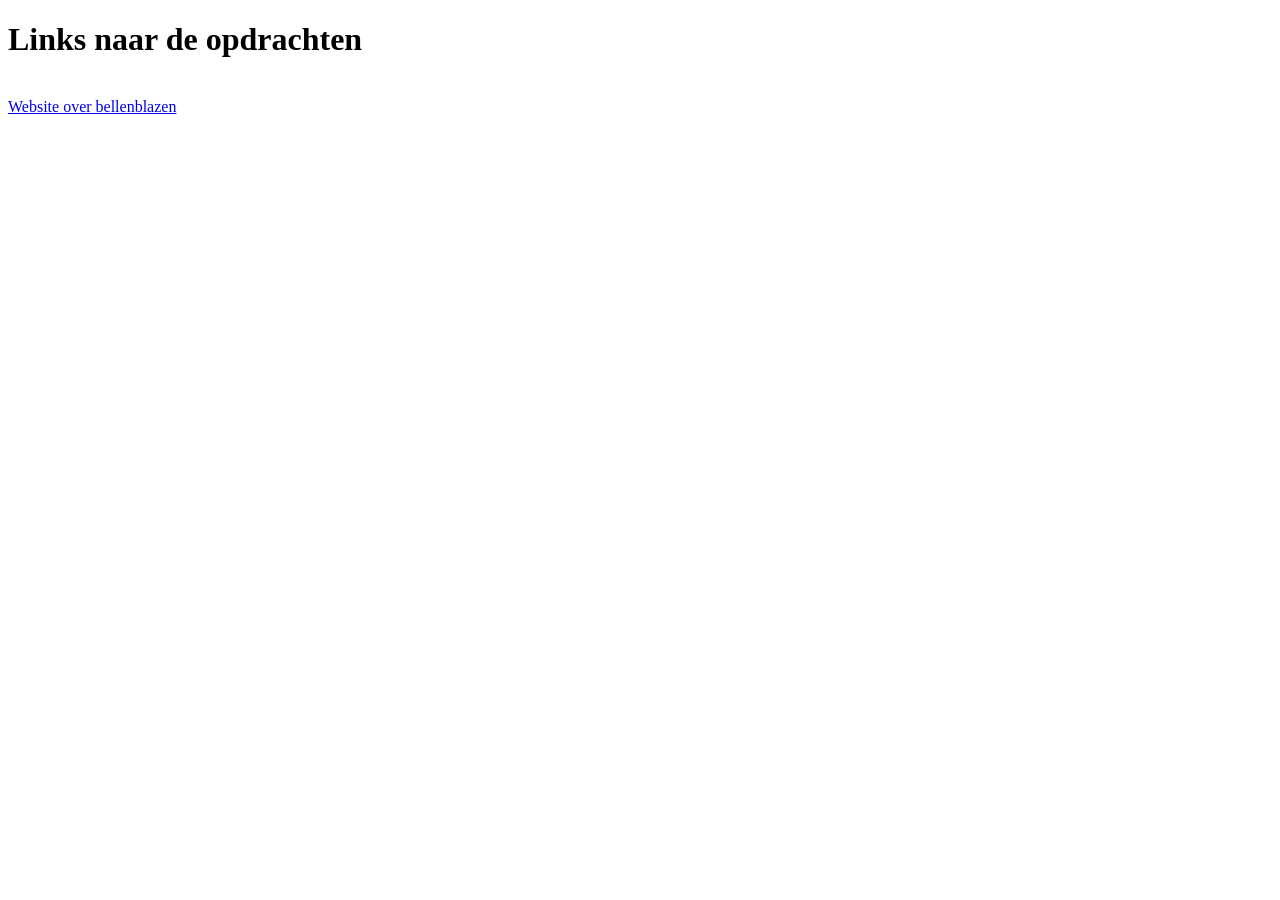
<file: index.html>
<!DOCTYPE html>
<html lang="en">
<head>
    <meta charset="UTF-8">
    <title>Verzamelsite voor HTML/CSS classroom</title>
</head>
<body>
    <h1>Links naar de opdrachten</h1><br>
    <a href="docs/bellen/bellenblazen.html">Website over bellenblazen</a>
</body>
</html>
</file>
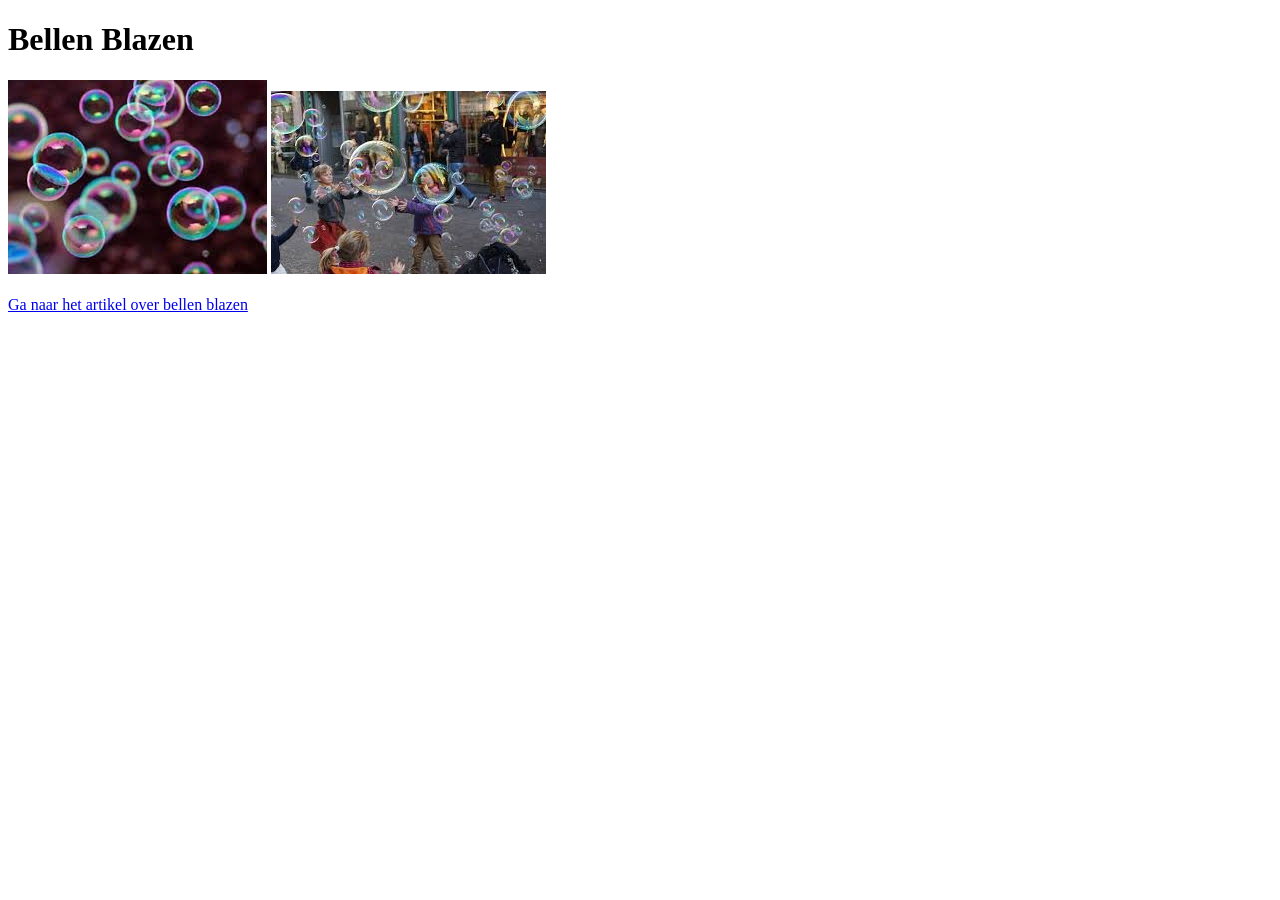
<file: docs/Bellen/index.html>
<!DOCTYPE html>
<html lang="en">
<head>
    <meta charset="UTF-8">
    <title>Bellen Blazen</title>
</head>
<body>
    <h1>Bellen Blazen</h1>
    <img src="IMG/bellen1.jpeg">
    <img src="IMG/bellen2.jpeg">
    <br><br>
    <a href="artikel.html">Ga naar het artikel over bellen blazen</a>
</body>
</html>
</file>
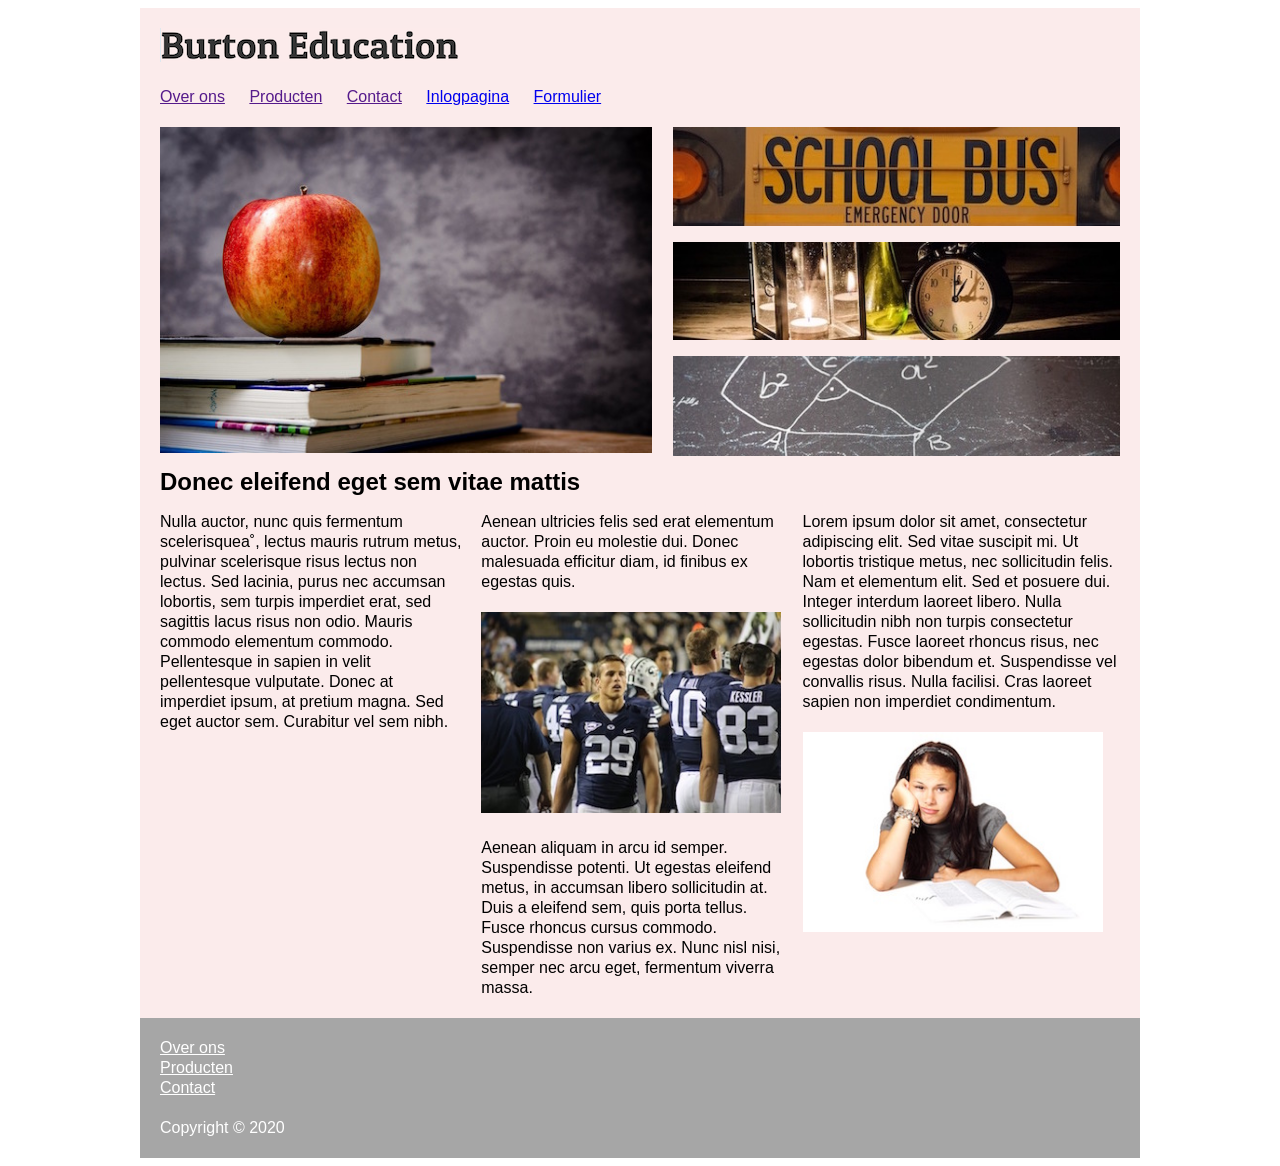
<file: docs/BurtonEducation/index.html>
<!DOCTYPE html>
<html lang="en">
<head>
    <meta charset="UTF-8">
    <title>Burton Education</title>
    <link rel="stylesheet" type="text/css" href="style.css">
</head>
<body>
    <div id="wrapper">
    <header>
        <img src="IMG/burton_logo.png">
    </header>
    <nav>
        <a href="">Over ons</a>
        <a href="">Producten</a>
        <a href="">Contact</a>
        <a href="login.html">Inlogpagina</a>
        <a href="formulier.html">Formulier</a>
    </nav>
    <section class="appel">
        <img class="appel" src="IMG/appel.jpg">
    </section>
    <section class="visuals">
        <img class="visuals" src="IMG/bus.jpg">
        <img class="visuals" src="IMG/desk.jpg">
        <img class="visuals" src="IMG/pythagoras.jpg">
    </section>
    <section class="tekst">
        <h1>Donec eleifend eget sem vitae mattis</h1>
        <article>Nulla auctor, nunc quis fermentum scelerisquea˚, lectus mauris rutrum metus, pulvinar scelerisque risus lectus non lectus. Sed lacinia, purus nec accumsan lobortis, sem turpis imperdiet erat, sed sagittis lacus risus non odio. Mauris commodo elementum commodo. Pellentesque in sapien in velit pellentesque vulputate. Donec at imperdiet ipsum, at pretium magna. Sed eget auctor sem. Curabitur vel sem nibh.</article>
        <article>Aenean ultricies felis sed erat elementum auctor. Proin eu molestie dui. Donec malesuada efficitur diam, id finibus ex egestas quis.<img class="article" src="IMG/football.jpg"> Aenean aliquam in arcu id semper. Suspendisse potenti. Ut egestas eleifend metus, in accumsan libero sollicitudin at. Duis a eleifend sem, quis porta tellus. Fusce rhoncus cursus commodo. Suspendisse non varius ex. Nunc nisl nisi, semper nec arcu eget, fermentum viverra massa.</article>
        <article>Lorem ipsum dolor sit amet, consectetur adipiscing elit. Sed vitae suscipit mi. Ut lobortis tristique metus, nec sollicitudin felis. Nam et elementum elit. Sed et posuere dui. Integer interdum laoreet libero. Nulla sollicitudin nibh non turpis consectetur egestas. Fusce laoreet rhoncus risus, nec egestas dolor bibendum et. Suspendisse vel convallis risus. Nulla facilisi. Cras laoreet sapien non imperdiet condimentum.<img class="article" src="IMG/book.jpg"></article>
    </section>
</div>
    <footer>
        <a href="">Over ons</a><br>
        <a href="">Producten</a><br>
        <a href="">Contact</a><br><br>
        Copyright &copy; 2020
    </footer>
</body>
</html>
</file>
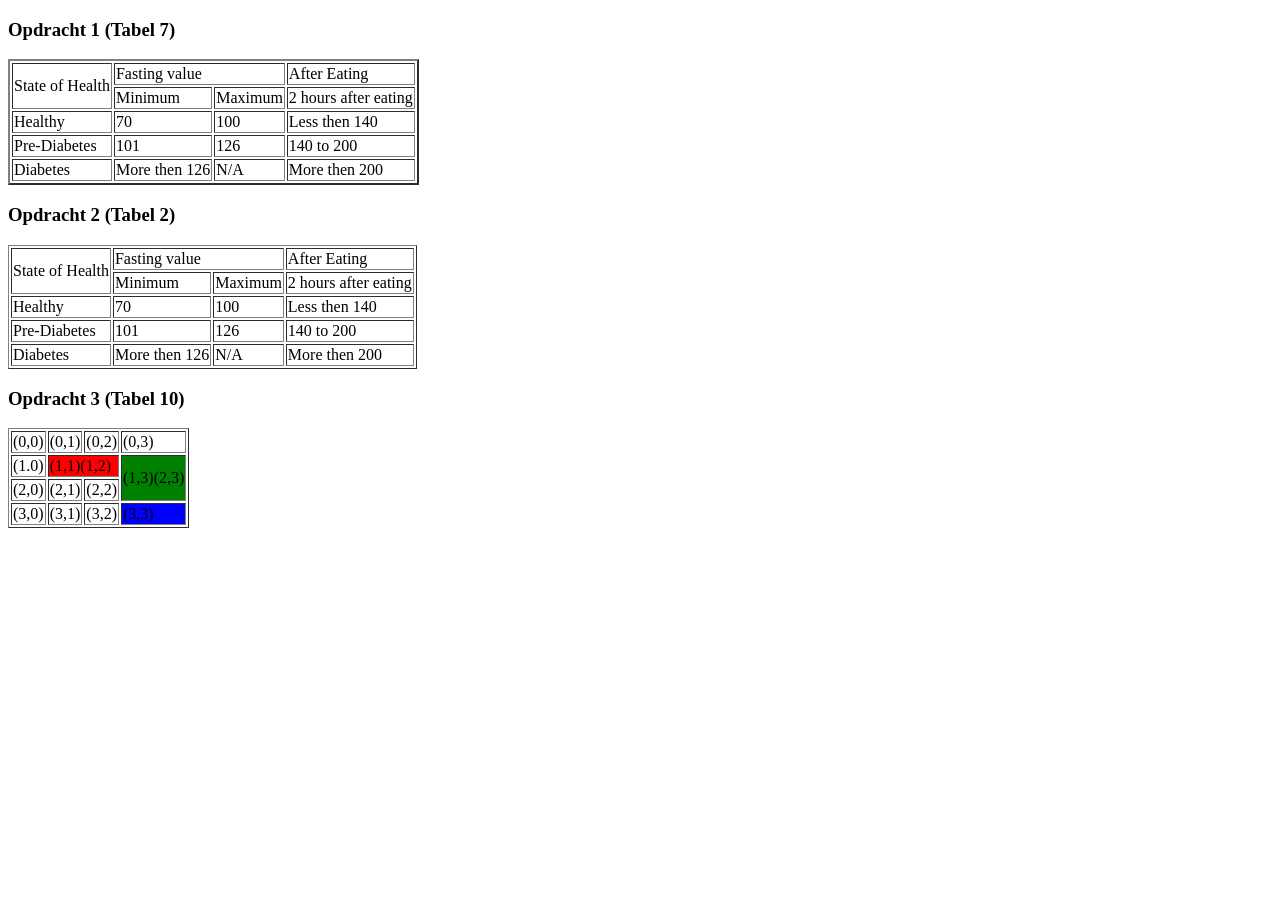
<file: docs/Tabellen/index.html>
<!DOCTYPE html>
<html lang="en">
<head>
    <meta charset="UTF-8">
    <title>Tabellen</title>
</head>
<body>
    <h3>Opdracht 1 (Tabel 7)</h3>
    <table border="2">
        <tr>
            <td rowspan="2">State of Health</td>
            <td colspan="2">Fasting value</td>
            <td colspan="1">After Eating</td>
        </tr>
        <tr>
            <td>Minimum</td>
            <td>Maximum</td>
            <td>2 hours after eating</td>
        </tr>
        <tr>
            <td>Healthy</td>
            <td>70</td>
            <td>100</td>
            <td>Less then 140</td>
        </tr>
        <tr>
            <td>Pre-Diabetes</td>
            <td>101</td>
            <td>126</td>
            <td>140 to 200</td>
        </tr>
        <tr>
            <td>Diabetes</td>
            <td>More then 126</td>
            <td>N/A</td>
            <td>More then 200</td>
        </tr>
    </table>
    <h3>Opdracht 2 (Tabel 2)</h3>
    <table border="1">
        <tr>
            <td rowspan="2">State of Health</td>
            <td colspan="2">Fasting value</td>
            <td colspan="1">After Eating</td>
        </tr>
        <tr>
            <td>Minimum</td>
            <td>Maximum</td>
            <td>2 hours after eating</td>
        </tr>
        <tr>
            <td>Healthy</td>
            <td>70</td>
            <td>100</td>
            <td>Less then 140</td>
        </tr>
        <tr>
            <td>Pre-Diabetes</td>
            <td>101</td>
            <td>126</td>
            <td>140 to 200</td>
        </tr>
        <tr>
            <td>Diabetes</td>
            <td>More then 126</td>
            <td>N/A</td>
            <td>More then 200</td>
        </tr>
    </table>
    <h3>Opdracht 3 (Tabel 10)</h3>
    <table border="1">
        <tr>
            <td>(0,0)</td>
            <td>(0,1)</td>
            <td>(0,2)</td>
            <td>(0,3)</td>
        </tr>
        <tr>
            <td>(1.0)</td>
            <td colspan="2" bgcolor="red">(1,1)(1,2)</td>
            <td rowspan="2" bgcolor="green">(1,3)(2,3)</td>
        </tr>
        <tr>
            <td>(2,0)</td>
            <td>(2,1)</td>
            <td>(2,2)</td>
        </tr>
        <tr>
            <td>(3,0)</td>
            <td>(3,1)</td>
            <td>(3,2)</td>
            <td bgcolor="blue">(3,3)</td>
        </tr>
    </table>
</body>
</html>
</file>
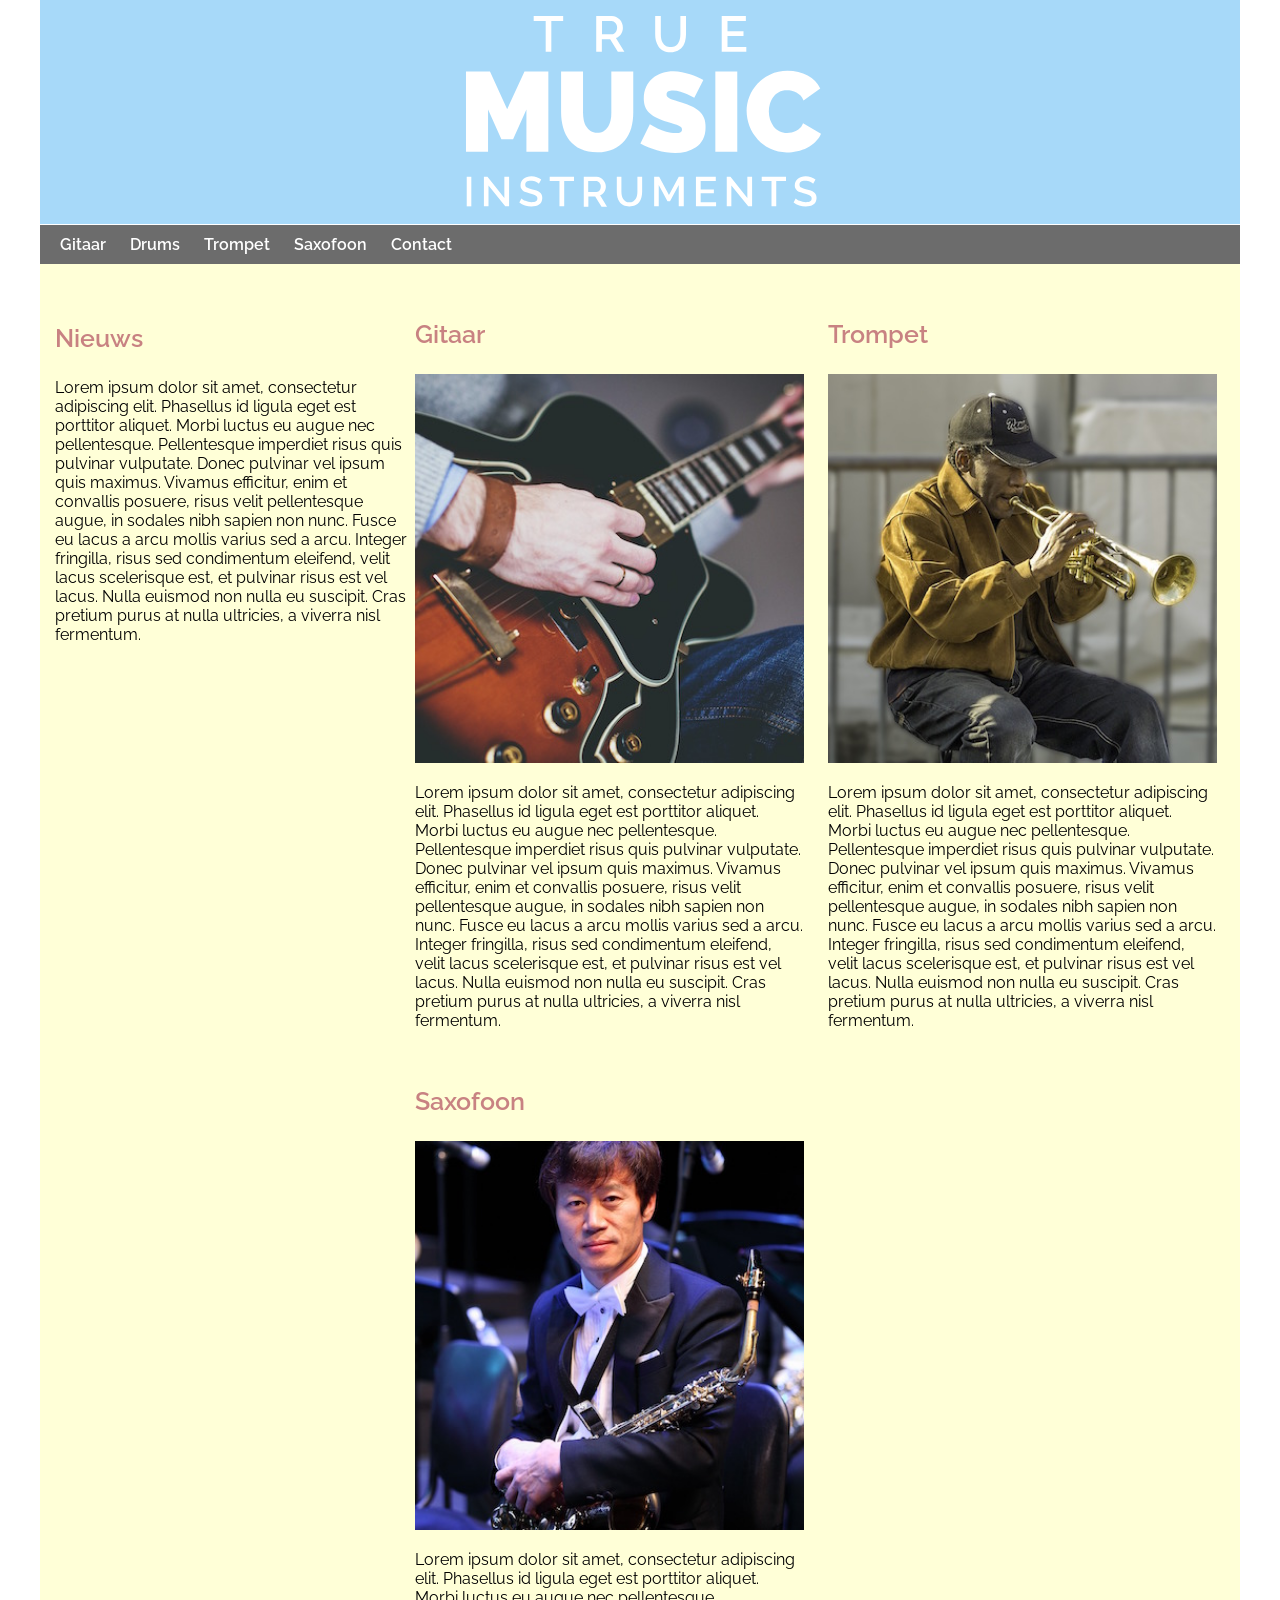
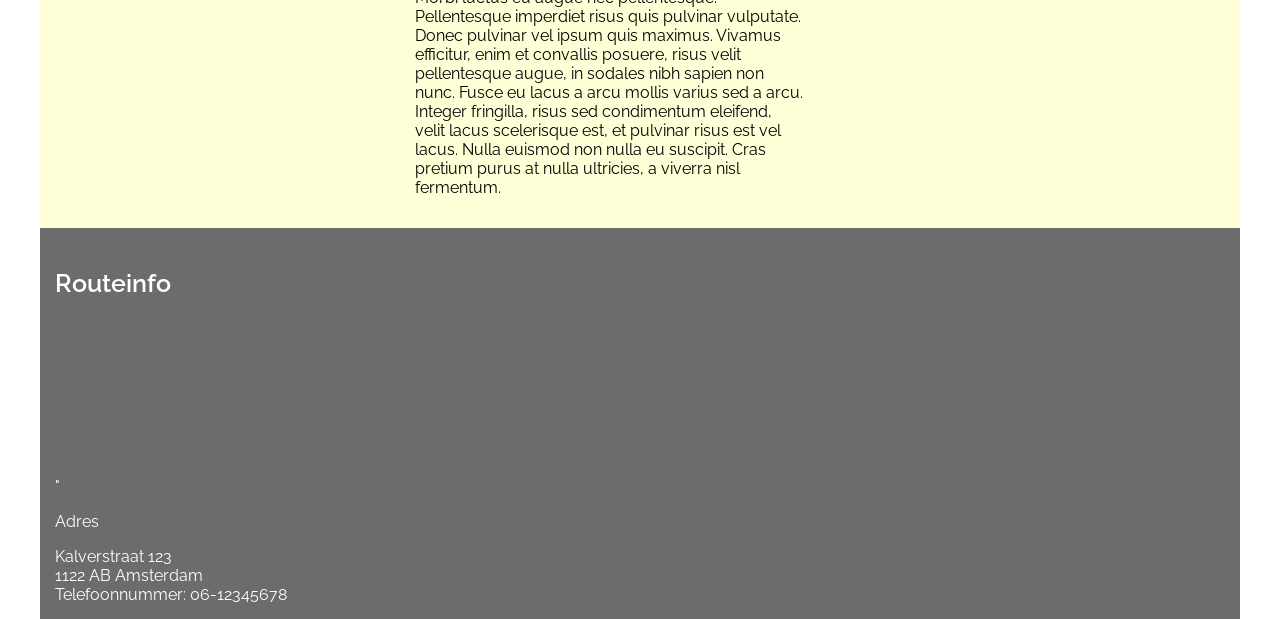
<file: docs/Truemusic/index.html>
<!DOCTYPE html>
<html lang="en">
<head>
    <meta name="viewport" content="width=device-width, initial-scale=1.0">
    <link href="https://fonts.googleapis.com/css?family=Raleway:400,600" rel="stylesheet">
    <link rel="stylesheet" type="text/css" href="style.css">
    <meta charset="UTF-8">
    <title>True Music</title>
</head>
<body>
    <div id="wrapper">
        <header>
            <img src="IMG/truemusic-logo.svg" alt="logo">
        </header>
        <nav>
            <ul>
                <li><a href="">Gitaar</a></li>
                <li><a href="">Drums</a></li>
                <li><a href="">Trompet</a></li>
                <li><a href="">Saxofoon</a></li>
                <li><a href="">Contact</a></li>
            </ul>
        </nav>
        <section id="news">
            <br>
            <h3>Nieuws</h3>
            Lorem ipsum dolor sit amet, consectetur adipiscing elit. Phasellus id ligula eget est porttitor aliquet. Morbi luctus eu augue nec pellentesque. Pellentesque imperdiet risus quis pulvinar vulputate. Donec pulvinar vel ipsum quis maximus. Vivamus efficitur, enim et convallis posuere, risus velit pellentesque augue, in sodales nibh sapien non nunc. Fusce eu lacus a arcu mollis varius sed a arcu. Integer fringilla, risus sed condimentum eleifend, velit lacus scelerisque est, et pulvinar risus est vel lacus. Nulla euismod non nulla eu suscipit. Cras pretium purus at nulla ultricies, a viverra nisl fermentum.
        </section>
        <section id="instrumenten">
            <article>
                <h3>Gitaar</h3>
                <img src="IMG/gitaar.jpg" alt="Instrument">
                <p>
                    Lorem ipsum dolor sit amet, consectetur adipiscing elit. Phasellus id ligula eget est porttitor aliquet. Morbi luctus eu augue nec pellentesque. Pellentesque imperdiet risus quis pulvinar vulputate. Donec pulvinar vel ipsum quis maximus. Vivamus efficitur, enim et convallis posuere, risus velit pellentesque augue, in sodales nibh sapien non nunc. Fusce eu lacus a arcu mollis varius sed a arcu. Integer fringilla, risus sed condimentum eleifend, velit lacus scelerisque est, et pulvinar risus est vel lacus. Nulla euismod non nulla eu suscipit. Cras pretium purus at nulla ultricies, a viverra nisl fermentum.
                </p>
            </article>
            <article>
                <h3>Trompet</h3>
                <img src="IMG/trompet.jpg" alt="Instrument">
                <p>
                    Lorem ipsum dolor sit amet, consectetur adipiscing elit. Phasellus id ligula eget est porttitor aliquet. Morbi luctus eu augue nec pellentesque. Pellentesque imperdiet risus quis pulvinar vulputate. Donec pulvinar vel ipsum quis maximus. Vivamus efficitur, enim et convallis posuere, risus velit pellentesque augue, in sodales nibh sapien non nunc. Fusce eu lacus a arcu mollis varius sed a arcu. Integer fringilla, risus sed condimentum eleifend, velit lacus scelerisque est, et pulvinar risus est vel lacus. Nulla euismod non nulla eu suscipit. Cras pretium purus at nulla ultricies, a viverra nisl fermentum.
                </p>
            </article>
            <article>
                <h3>Saxofoon</h3>
                <img src="IMG/saxofoon.jpg" alt="Instrument">
                <p>
                    Lorem ipsum dolor sit amet, consectetur adipiscing elit. Phasellus id ligula eget est porttitor aliquet. Morbi luctus eu augue nec pellentesque. Pellentesque imperdiet risus quis pulvinar vulputate. Donec pulvinar vel ipsum quis maximus. Vivamus efficitur, enim et convallis posuere, risus velit pellentesque augue, in sodales nibh sapien non nunc. Fusce eu lacus a arcu mollis varius sed a arcu. Integer fringilla, risus sed condimentum eleifend, velit lacus scelerisque est, et pulvinar risus est vel lacus. Nulla euismod non nulla eu suscipit. Cras pretium purus at nulla ultricies, a viverra nisl fermentum.
                </p>
            </article>
        </section>
        <footer>
            <h3>Routeinfo</h3>
            <iframe src="https://www.google.com/maps/embed?pb=!1m18!1m12!1m3!1d2436.0635620571943!2d4.88894531576272!3d52.369267455141426!2m3!1f0!2f0!3f0!3m2!1i1024!2i768!4f13.1!3m3!1m2!1s0x47c609c1a915c917%3A0x7544d2ae383997e5!2sKalverstraat+123%2C+1012+PA+Amsterdam!5e0!3m2!1snl!2snl!4v1549641911982" width="100%" height="150" frameborder="0" style="border:0" allowfullscreen></iframe>"
            <p>Adres</p>
            Kalverstraat 123<br>
            1122 AB Amsterdam<br>
            Telefoonnummer: 06-12345678<br>
        </footer>
    </div>
</body>
</html>
</file>
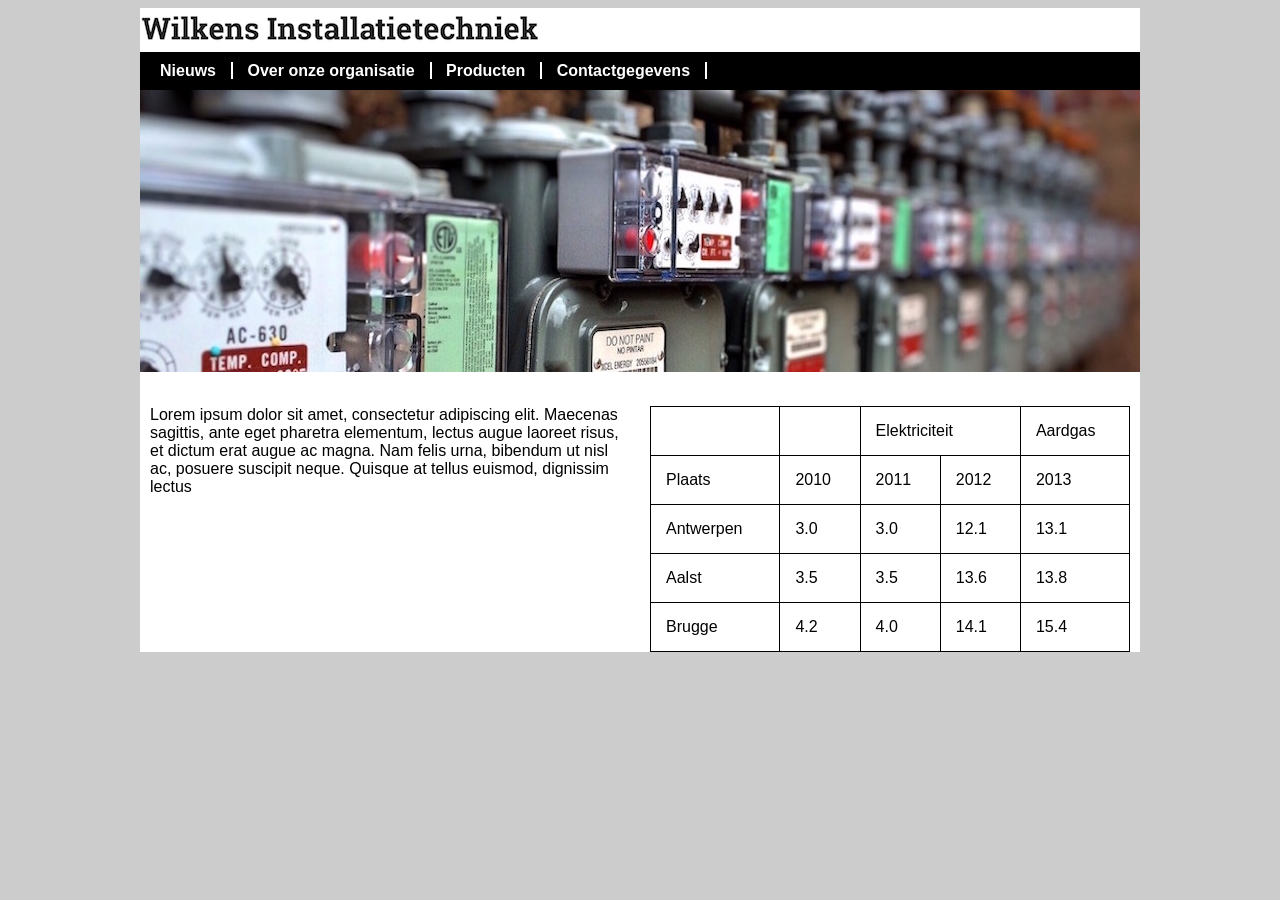
<file: docs/wilkenselektriciteit/index.html>
<!DOCTYPE html>
<html lang="en">
<head>
    <meta charset="UTF-8">
    <title>Wilkens Elektriciteit</title>
    <link rel="stylesheet" type="text/css" href="style.css">
</head>
<body>
    <div class="wrapper">
        <header>
            <img src="img/wilkens_logo.png">
            <nav>
                <a href="">Nieuws</a>
                <a href="">Over onze organisatie</a>
                <a href="">Producten</a>
                <a href="">Contactgegevens</a>
            </nav>
        </header>
        <main>
            <img src="img/elektriciteit.jpg">
            <article>
                Lorem ipsum dolor sit amet, consectetur adipiscing elit. Maecenas sagittis, ante eget pharetra elementum, lectus augue laoreet risus, et dictum erat augue ac magna. Nam felis urna, bibendum ut nisl ac, posuere suscipit neque. Quisque at tellus euismod, dignissim lectus
            </article>
            <table>
                <tr>
                    <td><td>
                    <td colspan="2">Elektriciteit</td>
                    <td colspan="2">Aardgas</td>
                </tr>
                <tr>
                    <td>Plaats</td>
                    <td>2010</td>
                    <td>2011</td>
                    <td>2012</td>
                    <td>2013</td>
                </tr>
                <tr>
                    <td>Antwerpen</td>
                    <td>3.0</td>
                    <td>3.0</td>
                    <td>12.1</td>
                    <td>13.1</td>
                </tr>
                <tr>
                    <td>Aalst</td>
                    <td>3.5</td>
                    <td>3.5</td>
                    <td>13.6</td>
                    <td>13.8</td>
                </tr>
                <tr>
                    <td>Brugge</td>
                    <td>4.2</td>
                    <td>4.0</td>
                    <td>14.1</td>
                    <td>15.4</td>
                </tr>
            </table>
        </main>
    </div>
</body>
</html>
</file>
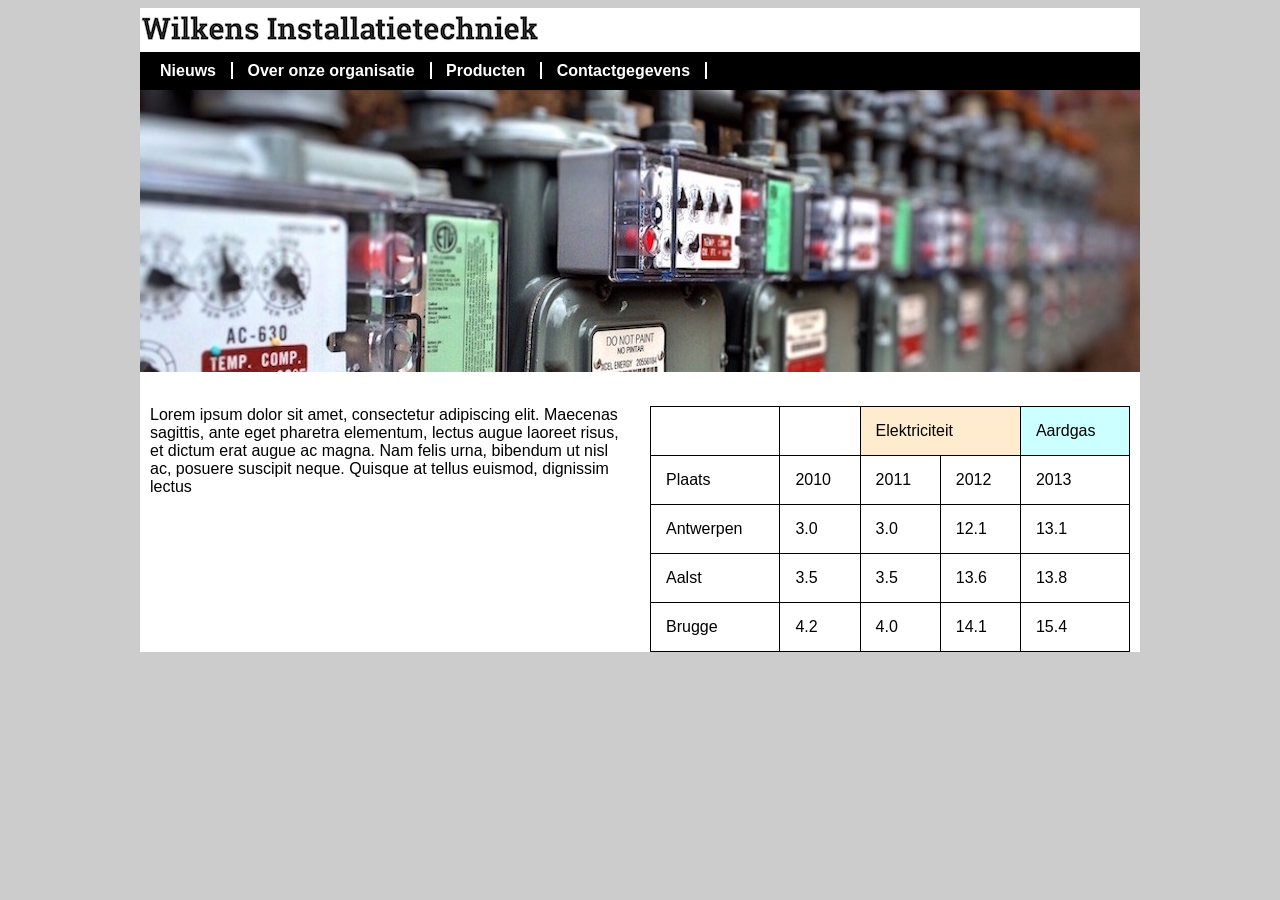
<file: docs/WilkensElektriciteit/index.html>
<!DOCTYPE html>
<html lang="en">
<head>
    <meta charset="UTF-8">
    <title>Wilkens Elektriciteit</title>
    <link rel="stylesheet" type="text/css" href="style.css">
</head>
<body>
    <div class="wrapper">
        <header>
            <img src="IMG/wilkens_logo.png">
            <nav>
                <a href="">Nieuws</a>
                <a href="">Over onze organisatie</a>
                <a href="">Producten</a>
                <a href="">Contactgegevens</a>
            </nav>
        </header>
        <main>
            <img src="IMG/elektriciteit.jpg">
            <article>
                Lorem ipsum dolor sit amet, consectetur adipiscing elit. Maecenas sagittis, ante eget pharetra elementum, lectus augue laoreet risus, et dictum erat augue ac magna. Nam felis urna, bibendum ut nisl ac, posuere suscipit neque. Quisque at tellus euismod, dignissim lectus
            </article>
            <table>
                <tr>
                    <td><td>
                    <td colspan="2" style="background-color: blanchedalmond;">Elektriciteit</td>
                    <td colspan="2" style="background-color: #cff;">Aardgas</td>
                </tr>
                <tr>
                    <td>Plaats</td>
                    <td>2010</td>
                    <td>2011</td>
                    <td>2012</td>
                    <td>2013</td>
                </tr>
                <tr>
                    <td>Antwerpen</td>
                    <td>3.0</td>
                    <td>3.0</td>
                    <td>12.1</td>
                    <td>13.1</td>
                </tr>
                <tr>
                    <td>Aalst</td>
                    <td>3.5</td>
                    <td>3.5</td>
                    <td>13.6</td>
                    <td>13.8</td>
                </tr>
                <tr>
                    <td>Brugge</td>
                    <td>4.2</td>
                    <td>4.0</td>
                    <td>14.1</td>
                    <td>15.4</td>
                </tr>
            </table>
        </main>
    </div>
</body>
</html>
</file>
<file: docs/BurtonEducation/style.css>
/*index.html*/
* {
    box-sizing: border-box;
}

div#wrapper, footer {
    margin: auto;
    width: 1000px;
    background-color: rgb(251, 235, 235);
    padding: 20px;
}

body {
    font-family: Arial;
    line-height: 20px;
}

nav {
    margin-top: 20px;
    margin-bottom: 20px;
}

nav a {
    margin-right: 20px;
}

section.appel, section.visuals {
    width: 50%;
    float: left;
}

section.visuals {
    text-align: right;
}

img.appel {
    width: 492px;
}

img.visuals {
    width: 447px;
    margin-bottom: 11px;
}

img.article {
    margin-top: 20px;
    margin-bottom: 20px;
    width: 300px;
}

article {
    display: inline-block;
    width: 33%;
    padding-right: 15px;
    vertical-align: top;
}

article:last-child {
    padding-right: 0px;
}

footer {
    background-color: rgb(166, 166, 166);
    color: white;
}

footer a {
    color: white;
}

/*formulier.html*/
.secone {

}

.listone {
    list-style-type: none;
    padding: 0;
}

.listone li {
    padding: 0px;
}

.input {
    padding: 20px;
    width: 380px;
}

.input input {
    float: right;
}

.input label {
    vertical-align: top;
}

.input textarea {
    float: right;
    width: 200px;
    height: 100px;
}

.input select {
    float: right;
}

.input2 {

    padding: 20px;
    width: 380px;
}

.vrouw {
    display: inline;
    float: right;
}

.man {
    display: inline;
    position: relative;
    left: 100px;
}

.sectwo {
    width: 250px;
    position: absolute;
    top: 70px;
    left: 400px;
}

.sectwo ul{
    list-style-type: none;
    padding: 0;
}


.inut2 {
    display: inline;
    position: relative;
    left: 150px;
}

.label{
    position: relative;
    top: 17px;
}

.buttons{
    text-align: right;
    width: 600px;
}
</file>
<file: docs/Truemusic/style.css>
* {
    box-sizing: border-box;
}

body {
    margin: 0px;
    padding: 0px;
    font-family: "Raleway", "Sans-serif";
}

#wrapper {
    background: rgb(255, 255, 215);
}

header {
    background-color: rgb(167, 217, 249);
    text-align: center;
}

header img {
    max-height: 220px;
}

nav {
    background-color: rgb(108, 108, 108);
}

nav ul {
    list-style: none;
    margin: 0px;
    padding: 0px;
}

nav ul li {
    padding: 10px;
    border-top: 1px solid white;
}

nav ul li a {
    text-decoration: none;
    color: white;
    font-weight: 600;
}

section h3 {
    color: rgb(200, 130, 130);
    font-size: 25px;
    font-weight: 600;
}

section {
    padding: 15px;
}

article {
    padding-top: 15px;
}

article img {
    width: 100%;
}

footer {
    color: white;
    background-color: rgb(108, 108, 108);
    padding: 15px;
    margin: 0px;
}

footer h3 {
    font-weight: 600;
    font-size: 25px;
}

@media all and (min-width: 500px) {
    nav ul {
        background-color: rgb(108, 108, 108);
        padding: 10px;
        border-top: 1px solid white;
    }

    nav ul li {
        display: inline;
        border-top: none;
    }

    #news {
        position: absolute;
        width: 40%;
        float: left;
    }

    #instrumenten {
        width: 60%;
        float: right;
    }

    footer {
        clear: both;
    }
}

@media all and (min-width: 920px) {
    #news {
        position: absolute;
        width: 30%;
        float: left;
    }

    #instrumenten {
        width: 70%;
        float: right;
    }

    section article {
        width: 48%;
        display: inline-block;
        margin-right: 20px;
    }

    section article:nth-child(even) {
        margin-right: 0px;
    }
}

@media all and (min-width: 1200px) {
    #wrapper {
        width: 1200px;
        margin: auto;
    }
}
</file>
<file: docs/wilkenselektriciteit/style.css>
body{
    font-family: "Arial","SansSerif";
    background-color: #ccc;
}

nav{
    background-color: #000;
    padding: 10px;
}

nav a{
    text-decoration: none;
    font-weight: bold;
    color: #fff;
    border-right: 2px solid;
    padding-right: 15px;
    padding-left: 10px;
}

.wrapper{
    width: 1000px;
    margin: auto;
    background-color: #fff;
}

article{
    float: left;
    width: 48%;
    margin-right: 2%;
    margin-top: 30px;
    margin-left: 1%;
}

table{
    width: 48%;
    border-collapse: collapse;
    border: 1px solid;
    margin-top: 30px;
    margin-right: 1%;
}

td{
    border: 1px solid;
    padding: 15px;
}
</file>
<file: docs/WilkensElektriciteit/style.css>
body{
    font-family: "Arial","SansSerif";
    background-color: #ccc;
}

nav{
    background-color: #000;
    padding: 10px;
}

nav a{
    text-decoration: none;
    font-weight: bold;
    color: #fff;
    border-right: 2px solid;
    padding-right: 15px;
    padding-left: 10px;
}

.wrapper{
    width: 1000px;
    margin: auto;
    background-color: #fff;
}

article{
    float: left;
    width: 48%;
    margin-right: 2%;
    margin-top: 30px;
    margin-left: 1%;
}

table{
    width: 48%;
    border-collapse: collapse;
    border: 1px solid;
    margin-top: 30px;
    margin-right: 1%;
}

td{
    border: 1px solid;
    padding: 15px;
}
</file>
